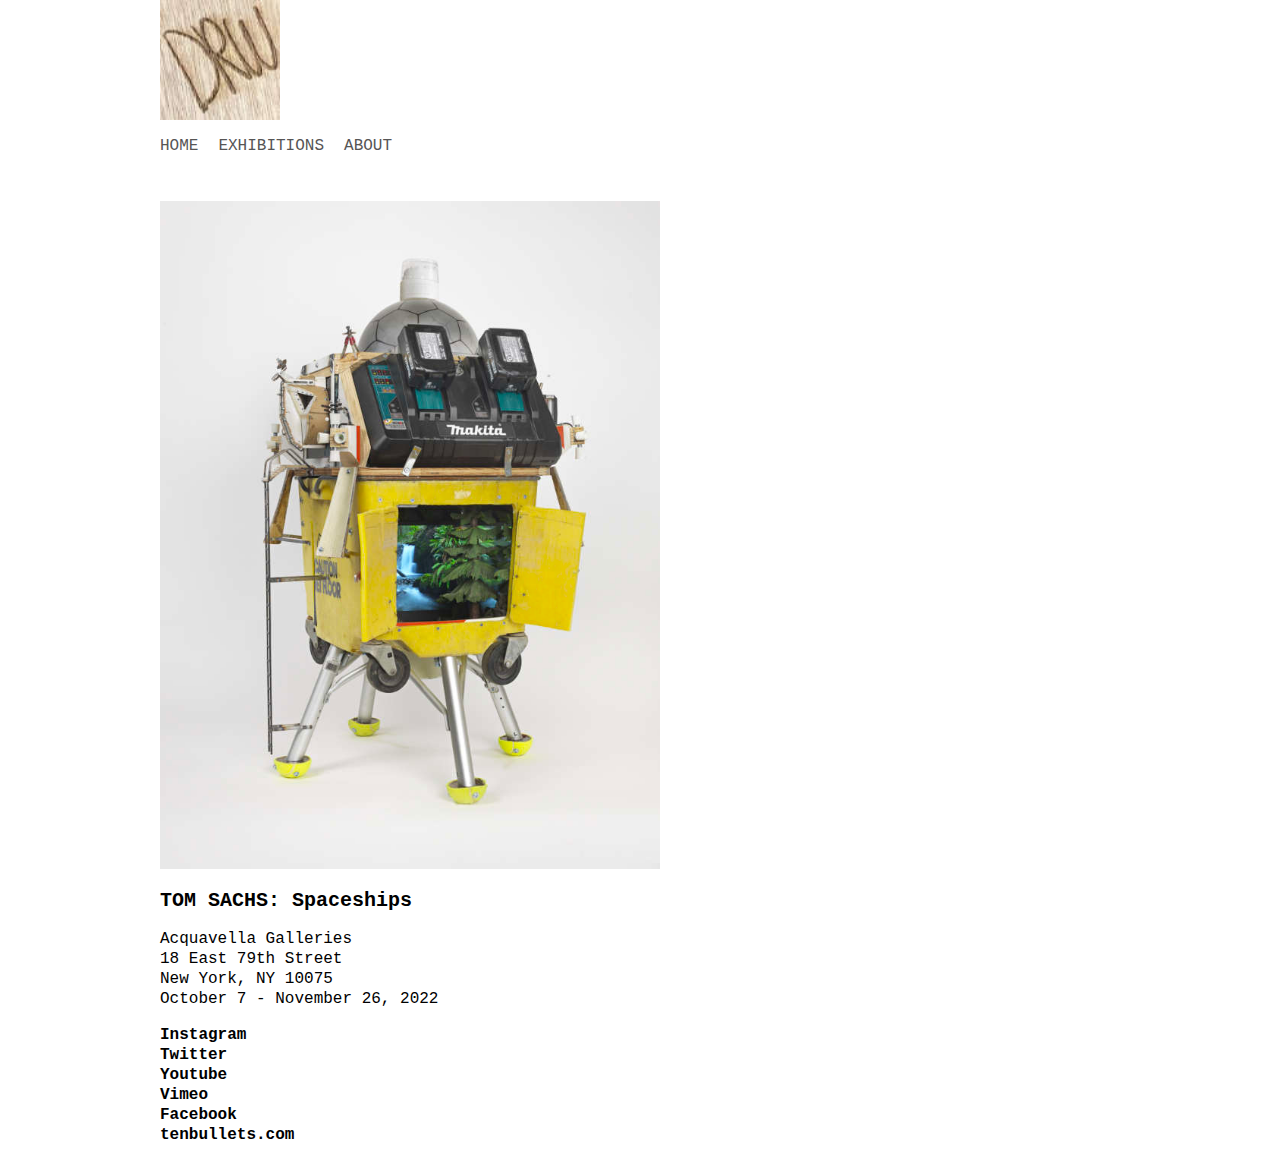
<file: index.html>
<!DOCTYPE html>
<html>
   <head>
      <meta name="viewport" content="width=device-width"/>
      <meta charSet="utf-8"/>
      <title>Dylan Westland: Home</title>
      <meta content="This is Dylan's website." name="description">
      <meta name="viewport" content="width=device-width, initial-scale=1.0">
      <link rel="stylesheet" href="/styles.css">
   </head>
   <body>
        <div class = "page-container">
            <!-- Original nav was SharedNavigationBar_mobile -->
            <div class="header">
                <img src="/images/dylan-logo.jpg" alt="Dylan's Logo">
            </div>
            <nav>
                <ul>
                    <li><a href="/" class="nav-link">HOME</a></li>
                    <li><a href="/exhibitions" class="nav-link">EXHIBITIONS</a></li>
                    <li><a href="/about" class="nav-link">ABOUT</a></li>
                </ul>
            </nav>
            <div class="home-container">
                <img src="/images/spaceships.jpg" />
                <h1>TOM SACHS: Spaceships</h1>
                <p >
                    Acquavella Galleries<br />
                    18 East 79th Street<br />
                    New York, NY 10075<br />
                    October 7 - November 26, 2022<br />
                </p>
                <ul class="address">
                    <li><a class="social_link" target="__blank" href="https://www.westland.net/beachcam/">Instagram</a></li>
                    <li><a class="social_link" target="__blank" href="https://www.westland.net/beachcam/">Twitter</a></li>
                    <li><a class="social_link" target="__blank" href="https://www.westland.net/beachcam/">Youtube</a></li>
                    <li><a class="social_link" target="__blank" href="https://www.westland.net/beachcam/">Vimeo</a></li>
                    <li><a class="social_link" target="__blank" href="https://www.westland.net/beachcam/">Facebook</a></li>
                    <li><a class="social_link" target="__blank" href="https://www.westland.net/beachcam/">tenbullets.com</a></li>
                </ul>
            </div>
        </div>
   </body>
</html>
</file>
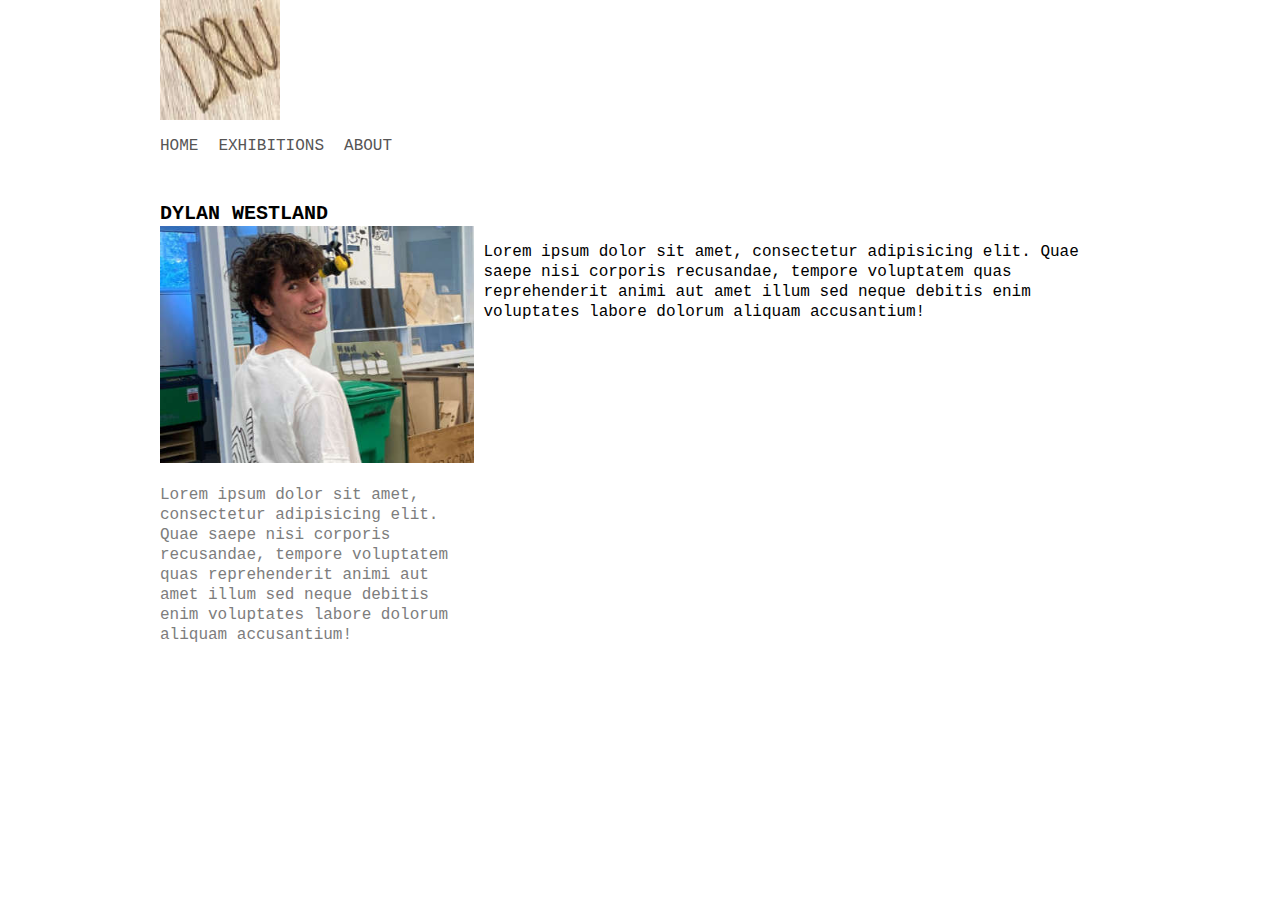
<file: about/index.html>
<!DOCTYPE html>
<html>
   <head>
      <meta name="viewport" content="width=device-width"/>
      <meta charSet="utf-8"/>
      <title>Dylan Westland: About</title>
      <meta name="viewport" content="width=device-width, initial-scale=1.0">
      <link rel="stylesheet" href="/styles.css">
   </head>
   <body>
        <div class = "page-container">
            <!-- Original nav was SharedNavigationBar_mobile -->
            <div class="header">
                <img src="/images/dylan-logo.jpg" alt="Dylan's Logo">
            </div>
            <nav>
                <ul>
                    <li><a href="/" class="nav-link">HOME</a></li>
                    <li><a href="/exhibitions" class="nav-link">EXHIBITIONS</a></li>
                    <li><a href="/about" class="nav-link">ABOUT</a></li>
                </ul>
            </nav>
            <h1>DYLAN WESTLAND</h1>
            <div class="two-column">
                <div class="left-column">
                    <img src="/images/dylan.jpg" alt="Dylan">
                    <p>Lorem ipsum dolor sit amet, consectetur adipisicing elit. Quae saepe nisi corporis recusandae, tempore voluptatem quas reprehenderit animi aut amet illum sed neque debitis enim voluptates labore dolorum aliquam accusantium!</p>
                </div>
                <div class="right-column">
                    <p>Lorem ipsum dolor sit amet, consectetur adipisicing elit. Quae saepe nisi corporis recusandae, tempore voluptatem quas reprehenderit animi aut amet illum sed neque debitis enim voluptates labore dolorum aliquam accusantium!</p>
                </div>
            </div>
        </div>
   </body>
</html>
</file>
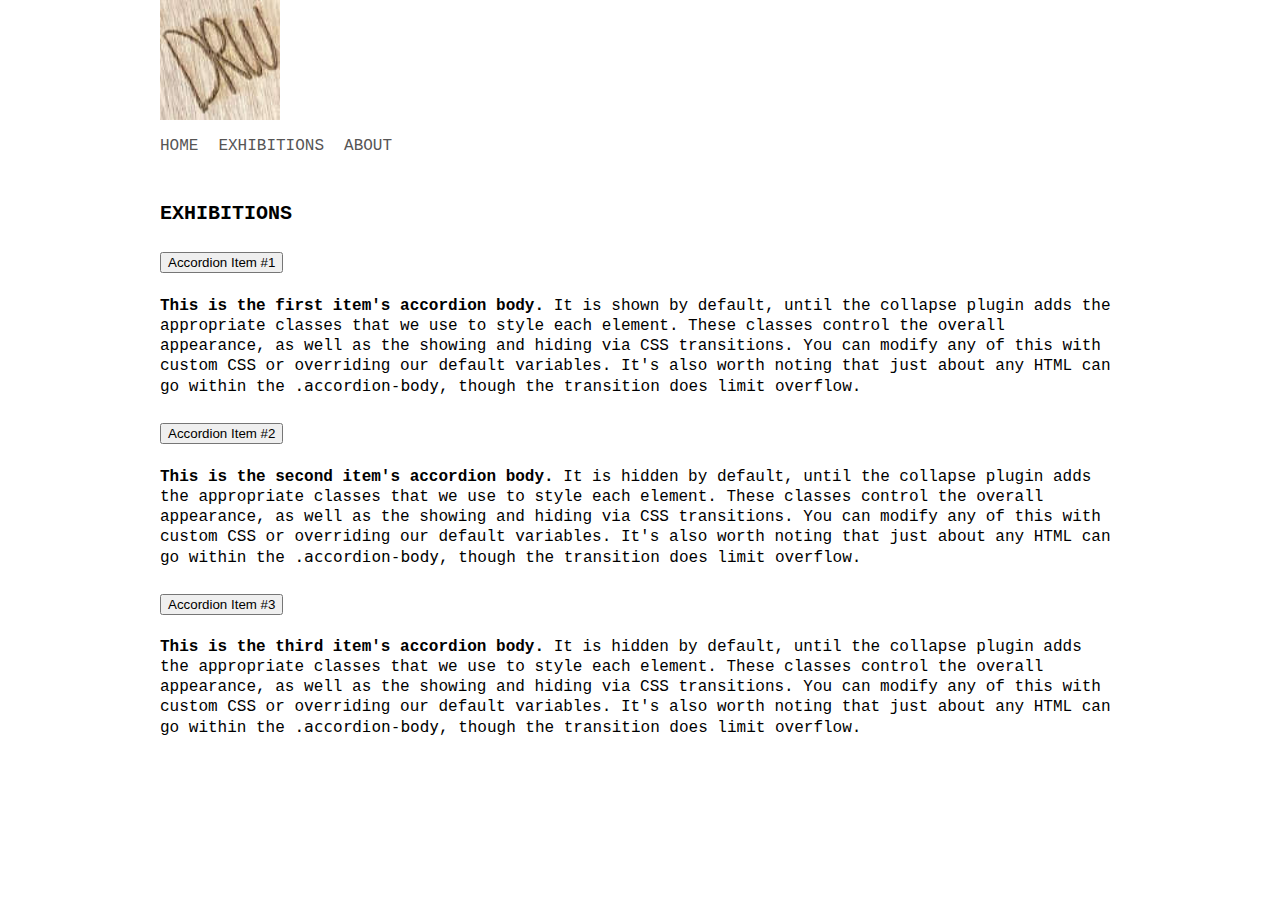
<file: exhibitions-bootstrap/index.html>
<!DOCTYPE html>
<html>
   <head>
        <meta name="viewport" content="width=device-width"/>
        <meta charSet="utf-8"/>
        <title>Dylan Westland: Home</title>
        <meta content="This is Dylan's website." name="description">
        <meta name="viewport" content="width=device-width, initial-scale=1.0">
        <link href="https://cdn.jsdelivr.net/npm/bootstrap@5.2.2/dist/css/bootstrap.min.css" rel="stylesheet" integrity="sha384-Zenh87qX5JnK2Jl0vWa8Ck2rdkQ2Bzep5IDxbcnCeuOxjzrPF/et3URy9Bv1WTRi" crossorigin="anonymous">
        <script src="https://cdn.jsdelivr.net/npm/bootstrap@5.2.2/dist/js/bootstrap.bundle.min.js" integrity="sha384-OERcA2EqjJCMA+/3y+gxIOqMEjwtxJY7qPCqsdltbNJuaOe923+mo//f6V8Qbsw3" crossorigin="anonymous"></script>      
        <link rel="stylesheet" href="/styles.css">
        </head>
   <body>
        <div class = "page-container">
            <!-- Original nav was SharedNavigationBar_mobile -->
            <div class="header">
                <img src="/images/dylan-logo.jpg" alt="Dylan's Logo">
            </div>
            <nav>
                <ul>
                    <li><a href="/" class="nav-link">HOME</a></li>
                    <li><a href="/exhibitions" class="nav-link">EXHIBITIONS</a></li>
                    <li><a href="/about" class="nav-link">ABOUT</a></li>
                </ul>
            </nav>
            <h1>EXHIBITIONS</h1>

            <div class="accordion" id="accordionExample">
                <div class="accordion-item">
                  <h2 class="accordion-header" id="headingOne">
                    <button class="accordion-button" type="button" data-bs-toggle="collapse" data-bs-target="#collapseOne" aria-expanded="true" aria-controls="collapseOne">
                      Accordion Item #1
                    </button>
                  </h2>
                  <div id="collapseOne" class="accordion-collapse collapse show" aria-labelledby="headingOne" data-bs-parent="#accordionExample">
                    <div class="accordion-body">
                      <strong>This is the first item's accordion body.</strong> It is shown by default, until the collapse plugin adds the appropriate classes that we use to style each element. These classes control the overall appearance, as well as the showing and hiding via CSS transitions. You can modify any of this with custom CSS or overriding our default variables. It's also worth noting that just about any HTML can go within the <code>.accordion-body</code>, though the transition does limit overflow.
                    </div>
                  </div>
                </div>
                <div class="accordion-item">
                  <h2 class="accordion-header" id="headingTwo">
                     <button class="accordion-button collapsed" type="button" data-bs-toggle="collapse" data-bs-target="#collapseTwo" aria-expanded="false" aria-controls="collapseTwo">
                    Accordion Item #2
                    </button>
                  </h2>
                  <div id="collapseTwo" class="accordion-collapse collapse" aria-labelledby="headingTwo" data-bs-parent="#accordionExample">
                    <div class="accordion-body">
                        <strong>This is the second item's accordion body.</strong> It is hidden by default, until the collapse plugin adds the appropriate classes that we use to style each element. These classes control the overall appearance, as well as the showing and hiding via CSS transitions. You can modify any of this with custom CSS or overriding our default variables. It's also worth noting that just about any HTML can go within the <code>.accordion-body</code>, though the transition does limit overflow.
                    </div>
                  </div>
                </div>
                    <div class="accordion-item">
                    <h2 class="accordion-header" id="headingThree">
                        <button class="accordion-button collapsed" type="button" data-bs-toggle="collapse" data-bs-target="#collapseThree" aria-expanded="false" aria-controls="collapseThree">
                        Accordion Item #3
                        </button>
                    </h2>
                    <div id="collapseThree" class="accordion-collapse collapse" aria-labelledby="headingThree" data-bs-parent="#accordionExample">
                        <div class="accordion-body">
                            <strong>This is the third item's accordion body.</strong> It is hidden by default, until the collapse plugin adds the appropriate classes that we use to style each element. These classes control the overall appearance, as well as the showing and hiding via CSS transitions. You can modify any of this with custom CSS or overriding our default variables. It's also worth noting that just about any HTML can go within the <code>.accordion-body</code>, though the transition does limit overflow.
                        </div>
                    </div>
                </div>
            </div>
        </div>
   </body>
</html>
</file>
<file: styles.css>
/* div {
    border: 1px solid #000;
} */

html {
    font-family: "Courier New", Courier, "Lucida Sans Typewriter", "Lucida Typewriter", monospace;
    font-size:16px;
    line-height:1.25;
}

body {
    margin:0;
    padding:0;
}

a {
    color:#000;
    text-decoration:none
}

a:link {
    color:#000;
    text-decoration:none
}

a:visited {
    color:#000;
    text-decoration:none
}


.page-container {
    margin: 0 auto 30px;
    max-width: 960px;
    padding: 0 15px;
}

.header img {
    height: 120px;
    margin-bottom: 10px;
    width: 120px;
}

nav {
    margin-bottom: 45px;
    padding: 0;
}

nav ul {
    list-style-type: none;
    margin: 0;
    overflow: hidden;
    padding: 0;
}

nav ul a {
    margin: 0;
}

nav ul li a {
    color: #565555 !important;
}

nav li {
    display: block;
    float: left;
    margin-right: 20px;
}

h1 {
    font-size: 20px;
    font-weight: 700;
    margin-bottom: 0px;
}

.home-container img {
    max-width: 500px;
}

.home-container ul {
    list-style-type: none;
    padding: 0;
}

a:hover {
    text-decoration:underline
}

.address {
    font-weight: 800;
}

.two-column{
    display:flex;
    width: 100%;
}

.left-column {
    color:#7d7d7d;
    width: 33%
}

.right-column {
    padding-left: 10px;
    width: 67%
}

img {
    width: 100%;
    height: auto;
}

@media(max-width: 770px) {
    .two-column {
        flex-direction: column;
    }
    .left-column {
        width: 100%;
    }
    .right-column {
        padding-left: 0px;
        width: 100%;
    }
}

/* Embedded YouTube Videos
–––––––––––––––––––––––––––––––––––––––––––––––––– */
.video-responsive {
    border-radius: 5px;
    height: 0;
    overflow: hidden;
    padding-bottom: 56.25%;
    position: relative;
    box-sizing: border-box;
  }
  
  .video-responsive iframe {
    height: 100%;
    left: 0;
    position: absolute;
    top: 0;
    width: 100%;
  }
</file>
